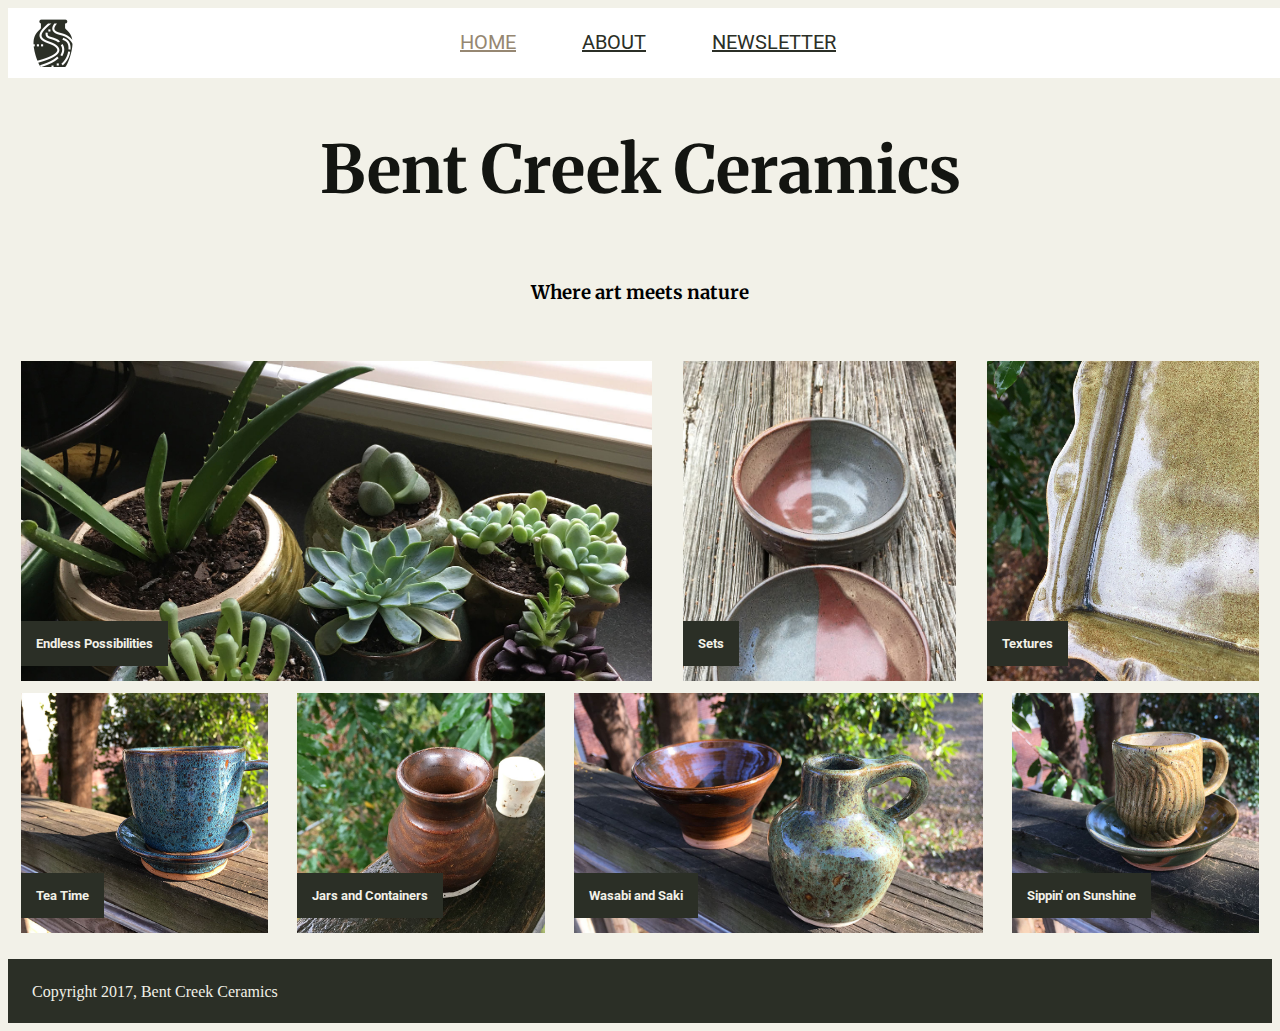
<file: index.html>
<!DOCTYPE html>
<html>
  <head>
    <meta charset="utf-8">
    <title>Bent Creek Ceramics</title>
    <link rel="stylesheet" href="styles.css">
    <style>
      @import url('https://fonts.googleapis.com/css?family=Merriweather:300,300i,400,400i,700|Roboto:300,300i,400,400i');
    </style>
    <link rel="icon" href="./images/optimized/bent-creek-logo.png" type="icon">
  </head>
  <body>
    <div class="logo"></div>
    <nav>
      <a href="../index.html" class="active">Home</a>
      <a href="about/index.html" >About</a>
      <a href="../newsletter/index.html">Newsletter</a>
    </nav>
    <header>
      <h1>Bent Creek Ceramics</h1>
      <h3>Where art meets nature</h3>
    </header>

    <article class="images">

        <section class="first-row">
          <div id="succulents" class="product-top">
            <h5 class="descriptor">Endless Possibilities</h5>
          </div>
          <div id="bowls" class="product-top">
            <h5 class="descriptor">Sets</h5>
          </div>
          <div id="platter" class="product-top">
            <h5 class = "descriptor">Textures</h5>
          </div>
        </section>

        <section class="second-row">
          <div id="bluecup" class="product-bottom">
            <h5 class="descriptor">Tea Time</h5>
          </div>
          <div id="pitcher" class="product-bottom">
            <h5 class="descriptor">Jars and Containers</h5>
          </div>
          <div id="saki" class="product-bottom">
            <h5 class = "descriptor">Wasabi and Saki</h5>
          </div>
          <div id="wavycup" class="product-bottom">
            <h5 class="descriptor">Sippin' on Sunshine</h5>
          </div>
        </section>
    </article>
    <footer>Copyright 2017, Bent Creek Ceramics</footer>
  </body>
</html>
</file>
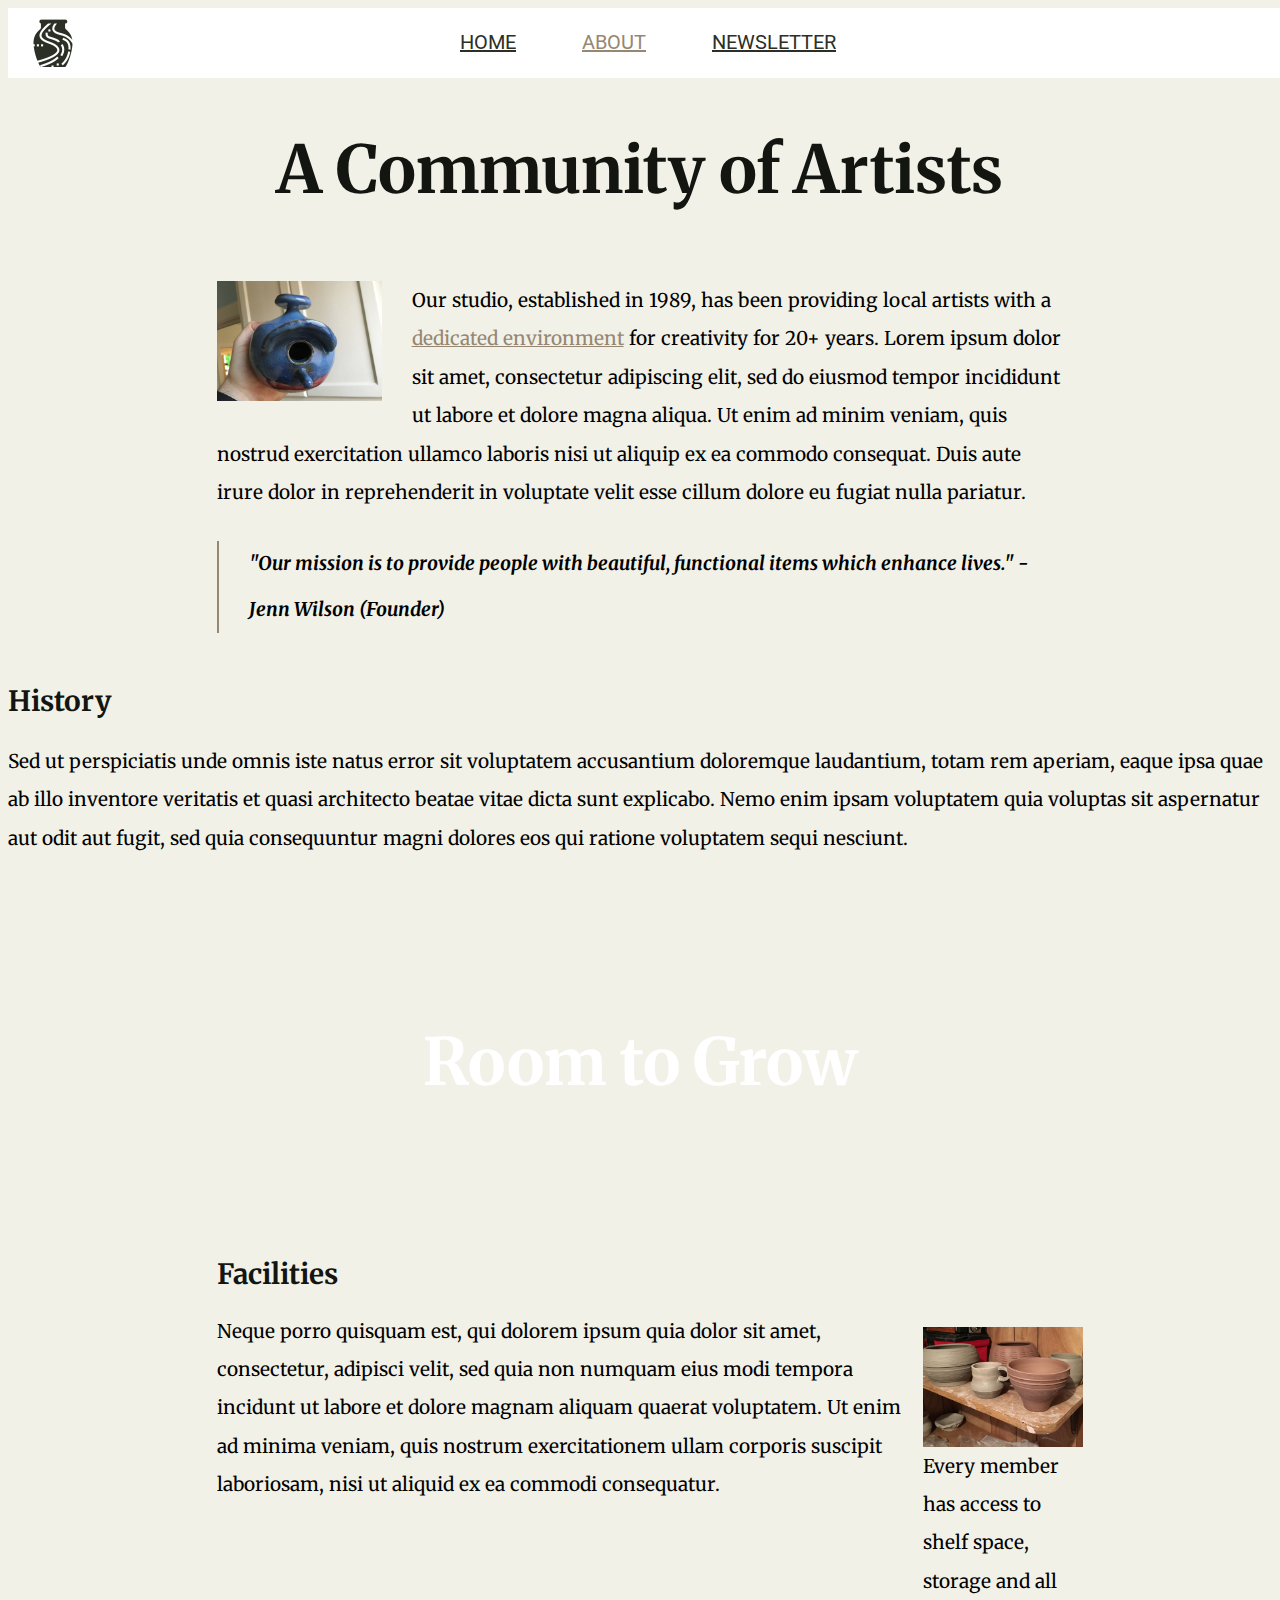
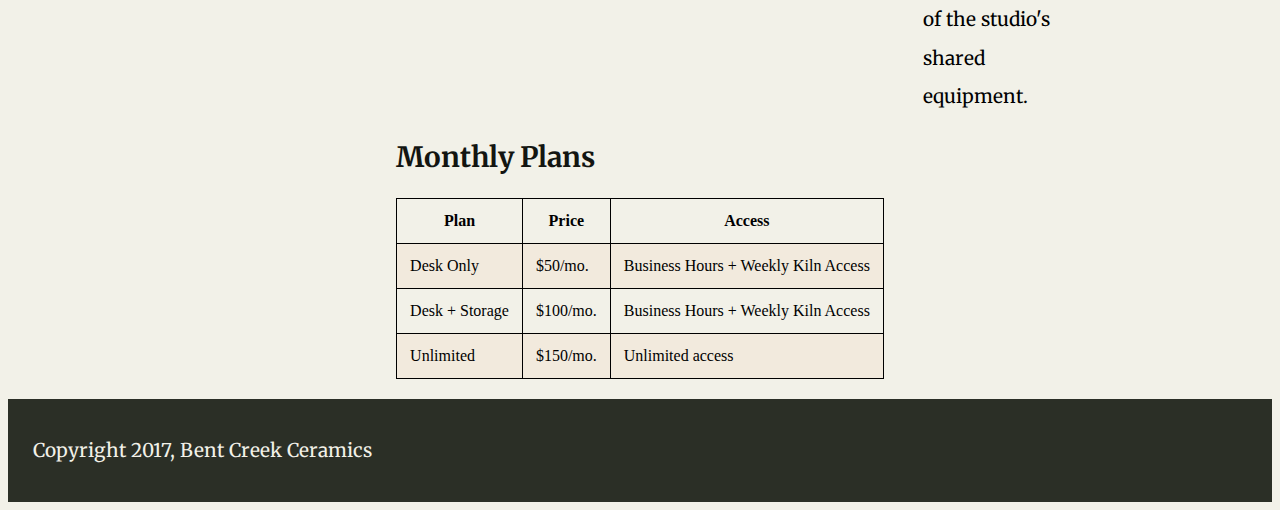
<file: about/index.html>
<!DOCTYPE html>
<html>
  <head>
    <meta charset="utf-8">
    <title>Bent Creek Ceramics—About</title>
    <style>
      @import url('https://fonts.googleapis.com/css?family=Merriweather:300,300i,400,400i,700|Roboto:300,300i,400,400i');
    </style>
    <link rel="stylesheet" href="styles.css">
    <link rel="icon" href="../images/optimized/bent-creek-logo.png" type="icon">
  </head>
  <body>
    <div class="logo"></div>
    <nav>
      <a href="../index.html">Home</a>
      <a href="about/index.html" class="active">About</a>
      <a href="../newsletter/index.html">Newsletter</a>
    </nav>
    <header>
      <h1>A Community of Artists</h1>
    </header>
    <section class="first-section">
      <div class="birdhouse" id="birdhouseimg"></div>
        <p class="text" id="first-p">Our studio, established in 1989, has been providing local artists with a <a href="#facilities">dedicated environment</a>
          for creativity for 20+ years. Lorem ipsum dolor sit amet, consectetur adipiscing elit, sed do eiusmod tempor incididunt ut labore et dolore magna aliqua.
           Ut enim ad minim veniam, quis nostrud exercitation ullamco laboris nisi ut aliquip ex ea commodo consequat. Duis aute irure dolor in reprehenderit in
           voluptate velit esse cillum dolore eu fugiat nulla pariatur.</p>
      <blockquote>
        <i>"Our mission is to provide people with beautiful, functional items which enhance lives."
        -Jenn Wilson (Founder)</i>
      </blockquote>
    </section>

  <div class="second-section">

      <h2 class = "history">History</h2>

        <p class="text" id="second-p">Sed ut perspiciatis unde omnis iste natus error sit voluptatem accusantium doloremque laudantium, totam rem aperiam,
          eaque ipsa quae ab illo inventore veritatis et quasi architecto beatae vitae dicta sunt explicabo. Nemo enim ipsam voluptatem quia voluptas sit
          aspernatur aut odit aut fugit, sed quia consequuntur magni dolores eos qui ratione voluptatem sequi nesciunt.</p>
  </div>

    <div class="plants-image">
      <h1 class="plants-text">Room to Grow</h1>
    </div>


    <section class="third-section">
      <h2 class="facilities">Facilities</h2>
      <div class="container"
        <p class="text" id="third-p">Neque porro quisquam est, qui dolorem ipsum quia dolor sit amet, consectetur, adipisci velit, sed quia non numquam
           eius modi tempora incidunt ut labore et dolore magnam aliquam quaerat voluptatem. Ut enim ad minima veniam, quis nostrum exercitationem ullam corporis
           suscipit laboriosam, nisi ut aliquid ex ea commodi consequatur.</p>
        <div class="image-and-caption">
          <figure class="image"></figure>
          <figcaption class="caption">Every member has access to shelf space, storage and all of the studio's shared equipment.</figcaption>
        </div>
      </div>
    </section>

    <div class="table">

      <h2 class="monthly-plans">Monthly Plans</h2>
      <table>
        <thead>
          <th>Plan</th>
          <th>Price</th>
          <th>Access</th>
        </thead>
        <tr class="first-row">
          <td>Desk Only</td>
          <td>$50/mo.</td>
          <td>Business Hours + Weekly Kiln Access</td>
        </tr>
        <tr>
          <td>Desk + Storage</td>
          <td>$100/mo.</td>
          <td>Business Hours + Weekly Kiln Access</td>
        </tr>
        <tr class="third-row">
          <td>Unlimited</td>
          <td>$150/mo.</td>
          <td>Unlimited access</td>
        </tr>
      </table>
    </div>
    <footer>
      <p class="copyright">Copyright 2017, Bent Creek Ceramics</p>
    </footer>
  </body>
</html>
</file>
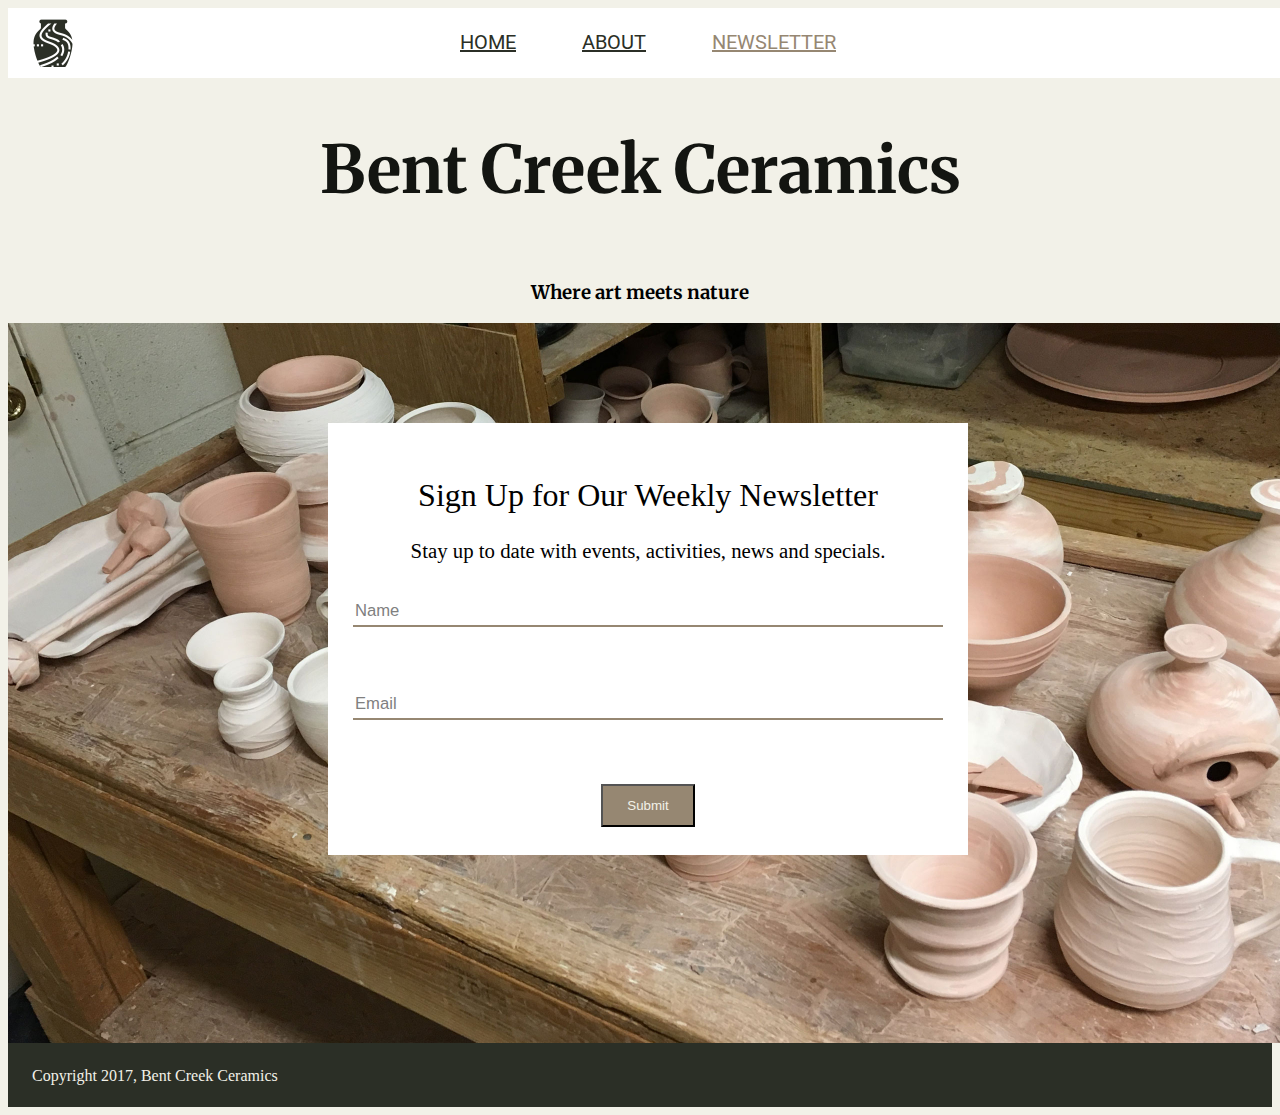
<file: newsletter/index.html>
<!DOCTYPE html>
<html>
  <head>
    <meta charset="utf-8">
    <title>Bent Creek Ceramics - Newsletter</title>
    <link rel="icon" href="../images/optimized/bent-creek-logo.png" type="icon">
    <link rel="stylesheet" href="../styles.css">
    <link href="https://fonts.googleapis.com/css?family=Merriweather:300,300i,400,400i,700|Roboto:300,300i,400,400i" rel="stylesheet">
  </head>
  <body>
    <div class="logo"></div>
    <nav>
      <a href="../index.html">Home</a>
      <a href="about/index.html" >About</a>
      <a href="../newsletter/index.html" class="active">Newsletter</a>
    </nav>
    <header>
      <h1>Bent Creek Ceramics</h1>
      <h3>Where art meets nature</h3>
    </header>

    <main>
      <div class="form-container">
        <h2>Sign Up for Our Weekly Newsletter</h2>
        <h4>Stay up to date with events, activities, news and specials.</h4>
        <form class="signup-form" action="index.html" method="post">
          <div class="form-name-container">
            <input type="text" id="nameInput" name="name" value="Name">
          </div>
          <div class="form-email-container">
            <input type="email" id="emailInput" name="email" value="Email">
          </div>
          <div class="form-submit-container">
            <input type="button" id="signupButton" name="signupButton" value="Submit">
          </div>
        </form>
      </div>

    </main>

    <footer>
      Copyright 2017, Bent Creek Ceramics
    </footer>


  <script type="text/javascript">
    var nameInput = document.getElementById('nameInput');
    var emailInput = document.getElementById('emailInput');
    var signupButton = document.getElementById('signupButton');
    signupButton.addEventListener('click', function(e) {
      var nameVal = nameInput.value;
      var emailVal = emailInput.value;
      if (nameVal && emailVal) {
        alert('Thanks for signing up, ' + nameVal + '. Newsletters will be sent to ' + emailVal);
        nameInput.value = "";
        emailInput.value = "";
      } else {
        alert('We would love for you to sign up, please provide both your name and email address.');
      }
    });
  </script>

  </body>
</html>
</file>
<file: styles.css>
@font-face {
  font-family: 'Merriweather';
  src: url(https://fonts.googleapis.com/css?family=Merriweather:300,300i,400,400i,700|Roboto:300,300i,400,400i);
}
* {
  box-sizing: border-box;
}

a {
  color: #968772;
}

a:hover {
  color: #967343;
}

body {
  background-color: #F2F1E8;
}



.logo {
  background-image: url("./images/optimized/bent-creek-logo.png");
  position: fixed;
  background-size: cover;
  width: 50px;
  height: 50px;
  margin: 10px 0px 10px 20px;
  z-index: 3;
}

nav {
  background-color: #ffffff;
  display: flex;
  width: 100%;
  height: 70px;
  justify-content: center;
  position: fixed;
  z-index: 2;
}


nav a {
  font-family: 'Roboto', helvetica, sans-serif;
  font-size: 20px;
  color: #2B2F26;
  text-transform: uppercase;
  padding-top: 22px;
  margin:0 33px;
}

nav a:hover {
  color: #CD5D67;
}

nav a:active {
  color: #968772;
}

.active {
  color: #968772;
}



header {
  font-family: 'Merriweather', helvetica, sans-serif;
  text-align: center;
  width: 100%;
}



header h1 {
  color: #131511;
  font-size: 66px;
  font-weight: bolder;
  margin-bottom: 70px;
  margin-top: 0px;
  padding-top: 120px;
}
.images{
  display: flex;
  flex-direction: column;
  flex-wrap: nowrap;
  color: #131511;
  padding-top: 2%;

}
.first-row{
  display: flex;
  flex-direction: row;
  flex-wrap: nowrap;
  justify-content: space-between;
  align-content: center;
  align-items: center;
  margin: 0 1% 0 1%;
  padding: 1% 0 .5% 0;
}
.second-row{
  display: flex;
  flex-direction: row;
  flex-wrap: nowrap;
  justify-content: space-between;
  align-content: center;
  align-items: center;
  margin: 0 1% 0 1%;
  padding: .5% 0 2% 0;
}
.product-top{
  display: flex;
  flex-direction: row;
  flex-wrap: nowrap;
  justify-content: flex-start;
  align-content: flex-start;
  align-items: flex-end;
}
.product-bottom{
  display: flex;
  flex-direction: row;
  flex-wrap: nowrap;
  justify-content: flex-start;
  align-content: flex-start;
  align-items: flex-end;
}
.product-top h5 {
  font-family: 'Roboto', helvetica, sans-serif;
  background-color: #2b2f26;
  color: #F2F1E8;
  padding: 15px;
  margin: 0 0 15px 0;
}
.product-bottom h5 {
  font-family: 'Roboto', helvetica, sans-serif;
  background-color: #2b2f26;
  color: #F2F1E8;
  padding: 15px;
  margin: 0 0 15px 0;
}
#succulents{
  background-image: url('./images/optimized/product-1.jpg');
  background-size: cover;
  width: 51%;
  height: 20em;
}
#bowls{
  background-image: url('./images/optimized/product-2.jpg');
  background-size: cover;
  width: 22%;
  height: 20em;

}
#platter{
  background-image: url('./images/optimized/product-3.jpg');
  background-size: cover;
  width: 22%;
  height: 20em;


}
#bluecup{
  background-image: url('./images/optimized/product-4.jpg');
  background-size: cover;
  width: 20%;
  height: 15em;



}
#pitcher{
  background-image: url('./images/optimized/product-5.jpg');
  background-size: cover;
  width: 20%;
  height: 15em;


}
#saki{
  background-image: url('./images/optimized/product-6.jpg');
  background-size: cover;
  width: 33%;
  height: 15em;


}
#wavycup{
  background-image: url('./images/optimized/product-7.jpg');
  background-size: cover;
  width: 20%;
  height: 15em;


}
/*.descriptor{
  font-family: 'Roboto', arial, sans-serif;
  color: #F2EFD7;
  position: relative;
  top: 275px;
  padding: 5px 10px;
  font-size: 16px;
  background-color: black;
  flex-direction: column;

}*/
footer{
  background-color: #2B2F26;
  height: 103px;
  padding: 20px 0 0 25px;
}
/*Newsletter Page*/

main {
  background-image: url(./images/optimized/background-2.jpg);
  background-size: cover;
  background-repeat: no-repeat;
  height: 80vh;
  width: 100vw;
  display: flex;
  justify-content: center;
}

.form-container {
  background-color: white;
  margin: 100px 0;
  padding: 25px;
  width: 50vw;
  height: 60%;
  align-self: flex-start;
  display: flex;
  flex-flow: column nowrap;
  justify-content: space-around;
  align-items: center;
}

h2 {
  font-size: 2em;
  font-weight: lighter;
}
h4 {
  font-size: 1.3em;
  font-weight: 300;
  margin-top: -8px;
}

form {
  font-family: Roboto, Arial, Helvetica, sans-serif;
  font-size: 1.3em;
  font-weight: lighter;
  color: grey;
  display: flex;
  flex-flow: column nowrap;
  justify-content: space-between;
  width: 100%;
  height: 60%;
}

#nameInput, #emailInput {
  width: 100%;
  color: grey;
  border: 0;
  border-bottom: 2px solid #968772;
  min-height: 30px;
  font-size: 0.8em;
}

#nameInput:focus, #emailInput:focus {
  border: 0;
  border-bottom: 2px solid #967343;

}

.form-submit-container {
  background-color: #968772;
  align-self: center;
}

#signupButton {
  color: #F2F1E8;
  background-color: transparent;
  padding: 12px 24px;
}

#signupButton:hover {
  color: #FFFFFF;
}

footer {
  height: 4em;
  background-color: #2B2F26;
  color: #F2F1E8;
  padding: 1.5em;
}
</file>
<file: about/styles.css>
* {
  box-sizing: border-box;
}

a {
  color: #968772;
}

a:hover {
  color: #967343;
}

body {
  background-color: #F2F1E8;
}



.logo {
  background-image: url("../images/optimized/bent-creek-logo.png");
  position: fixed;
  background-size: cover;
  width: 50px;
  height: 50px;
  margin: 10px 0px 10px 20px;
  z-index: 3;
}

nav {
  background-color: #ffffff;
  display: flex;
  width: 100%;
  height: 70px;
  justify-content: center;
  position: fixed;
  z-index: 2;
}


nav a {
  font-family: 'Roboto', helvetica, sans-serif;
  font-size: 20px;
  color: #2B2F26;
  text-transform: uppercase;
  padding-top: 22px;
  margin:0 33px;
}

nav a:hover {
  color: #CD5D67;
}

nav a:active {
  color: #968772;
}

.active {
  color: #968772;
}



header {
  font-family: 'Merriweather', helvetica, sans-serif;
  text-align: center;
  width: 100%;
}



header h1 {
  color: #131511;
  font-size: 66px;
  font-weight: bolder;
  margin-bottom: 70px;
  margin-top: 0px;
  padding-top: 120px;
}



.first-section {
  width: 67%;
  margin-left: auto;
  margin-right: auto;
  background-attachment: scroll;
}
blockquote {
  color: ##131511;
  font-family: 'Merriweather', helvetica, sans-serif;
  font-size: 19px;
  line-height: 2.4em;
  font-weight: bold;
  margin: 30px 0 50px 0;
  padding-left: 30px;
  border-left: 2px solid #968772;
}

#birdhouseimg {
  background-image: url("../images/optimized/birdhouse.jpg");
  background-size: cover;
  height: 120px;
  width: 165px;
  float: left;
  margin:0 30px 20px 0;
}

.text, #third-p {
  color: ##131511;
  font-family: 'Merriweather', helvetica, sans-serif;
  font-size: 19px;
  line-height: 2.4rem;
  margin: 0;
}



h2 {
  font-family: 'Merriweather', helvetica, sans-serif;
  color: #131511;
  font-size: 28px;
  font-weight: bold;
}



.plants-image {
  background-image: url("../images/optimized/background-3.jpg");
  background-size: cover;
  background-attachment: fixed;
  height: 320px;
}

.plants-text {
  font-family: 'Merriweather', helvetica, sans-serif;
  color: #FFF;
  font-size: 65px;
  font-weight: bold;
  text-align: center;
  padding-top: 120px;
}



.third-section {
  width: 67%;
  margin-left: auto;
  margin-right: auto;
  background-attachment: fixed;
}

.facilities {
  margin-top: 0;
  margin-bottom: 20px;
  padding-top: 35px;
}

.container {
  display: flex;
  align-items: flex-start;
}

.image-and-caption {
  padding: 15px 0 0 20px;
  width: 160px;
}

.image {
  background-image: url("../images/optimized/background-1.jpg");
  background-size: cover;
  width: 160px;
  height: 120px;
  margin: 0;
}

figcaption .caption {
  width: 175px;
  color: #5E5C53;
  font-family: 'Merriweather', helvetica, sans-serif;
  font-size: 13px;
  line-height: 1.25rem;
  margin: 0;
  padding-top: 20px;
}

table, th, td{
  border: 1px solid #000;
  padding:13px;
}
.table{
  display: grid;
  justify-content: center;
  margin-bottom: 20px;
}
table{
  border-collapse: collapse;
}
.first-row{
  background-color: #F2EADD;
}
.third-row{
  background-color: #F2EADD;
}

footer {
  background-color: #2B2F26;
  height: 103px;
  padding:20px 0 0 25px;
}

.copyright {
  color: #F2F1E8;
  font-family: 'Merriweather', helvetica, sans-serif;
  font-size: 19px;
  margin-bottom: 0;
}
</file>
